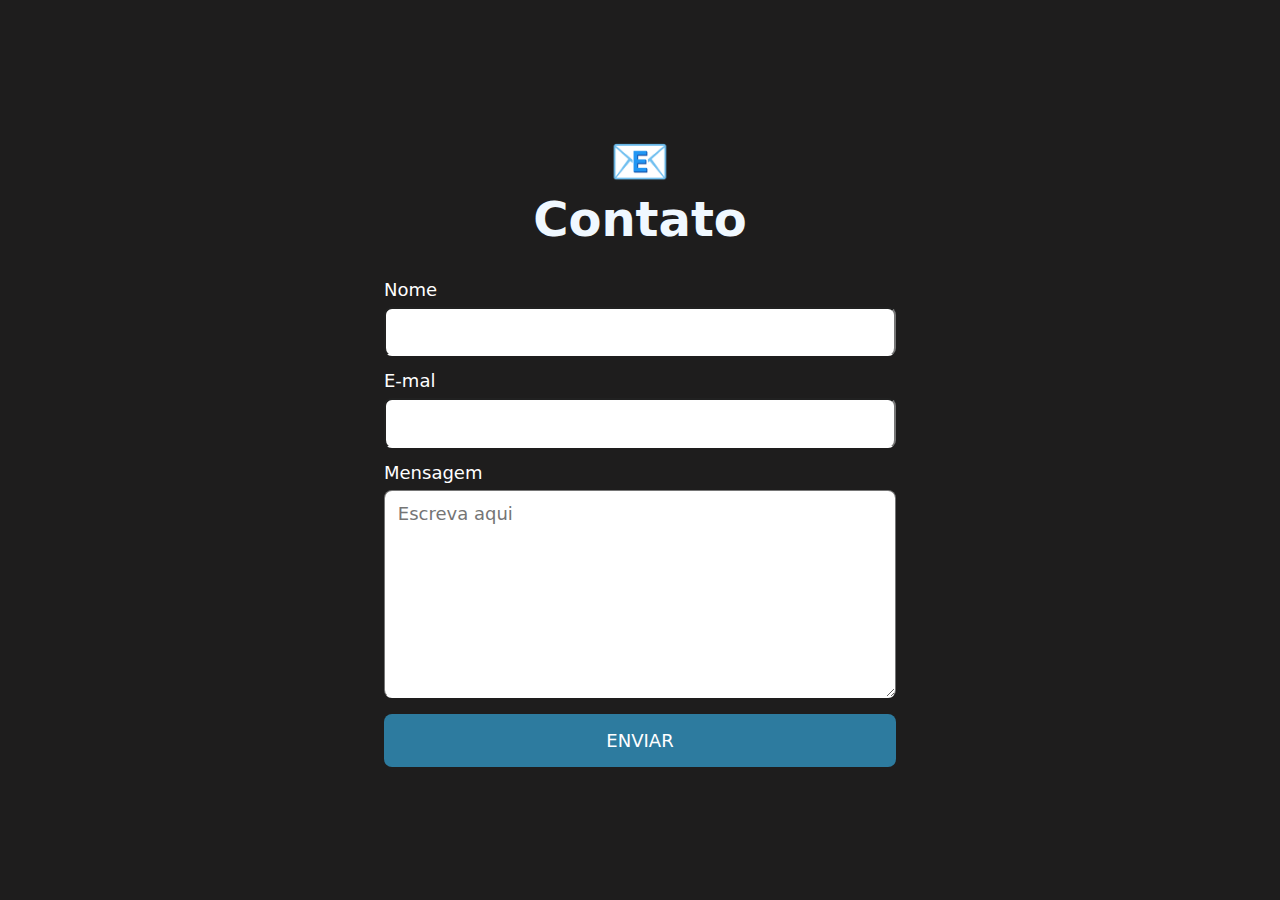
<file: emal.html>
<!DOCTYPE html>
<html lang="pt-br">
<head>
    <meta charset="UTF-8">
    <meta name="viewport" content="width=device-width, initial-scale=1.0">
    <title>Emal</title>
    <link rel="stylesheet" href="estilos/emal.css">
    <link rel="shortcut icon" href="imagens/emal.png" type="image/x-icon">
</head>
<body>
    <h1>Contato</h1>
    <form action="https://formsubmit.co/idelcarlosribero@gmail.com" method="POST" class="form">
     <label for="name">Nome</label>
     <input type="text" name="name" required id="name">
     <label for="email">E-mal</label>
     <input type="email" name="email" required id="email">
     <label for="message">Mensagem</label>
     <textarea name="message" placeholder="Escreva aqui" id="message"></textarea>
     <input type="hidden" name="_next" value="https://idelcarlosribeiro.github.io/portfolio/obrigado">
     <button type="submit">Enviar</button>
</form>
</body>
</html>
</file>
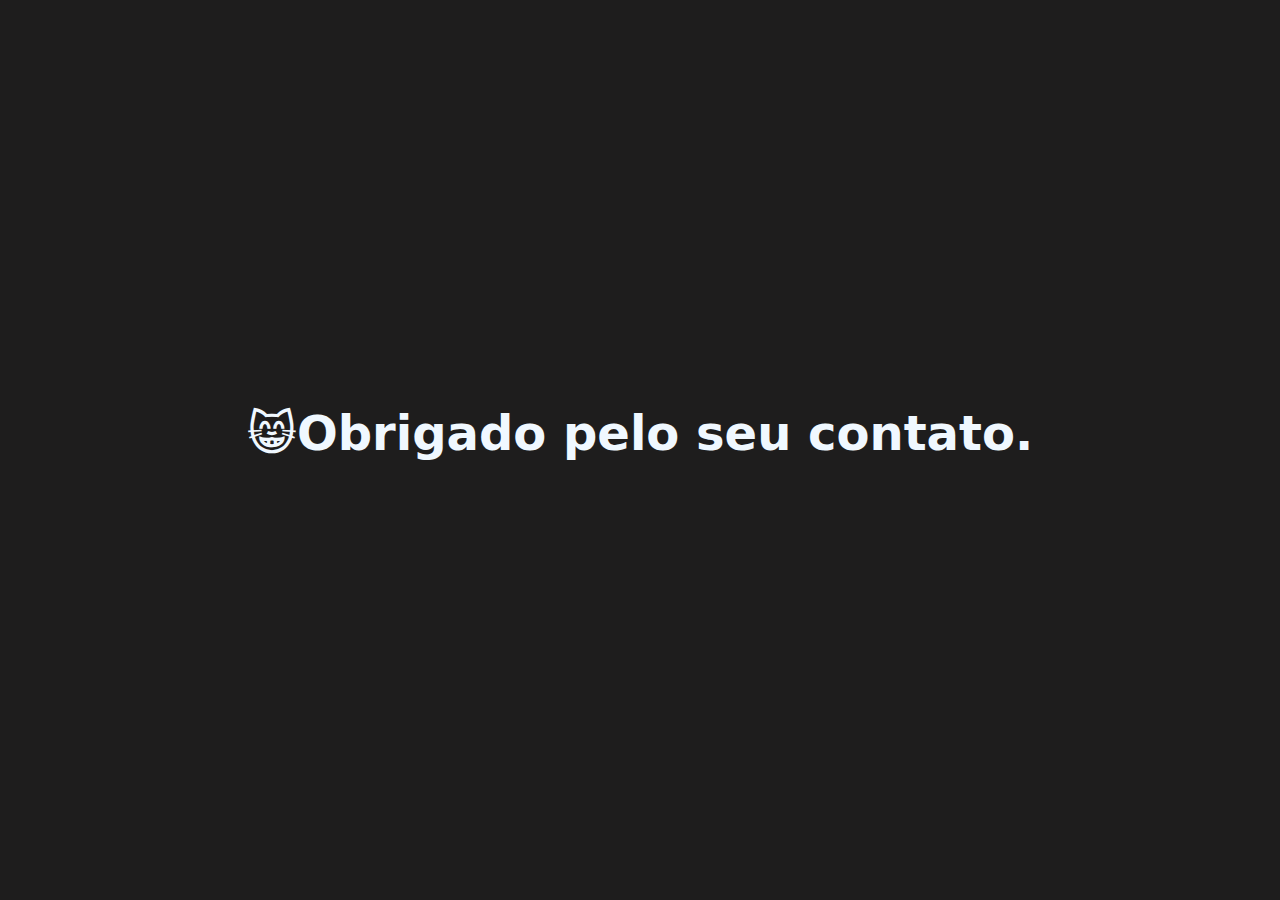
<file: obrigado.html>
<!DOCTYPE html>
<html lang="en">
<head>
    <meta charset="UTF-8">
    <meta name="viewport" content="width=device-width, initial-scale=1.0">
    <title>obrigado</title>
    <link rel="stylesheet" href="estilos/emal.css">
    <link rel="shortcut icon" href="imagens/gatinho-emoji.png" type="image/x-icon">
</head>
<body>
    <h2>Obrigado pelo seu contato.</h2>
</body>
</html>
</file>
<file: estilos/emal.css>
@charset "UFT-8";

*{
    margin: 0;
    padding: 0;
    box-sizing: border-box;
}
body{
    background-color: rgb(30, 29, 29);
    min-height: 100vh;
    display: flex;
    align-content: center;
    align-items: center;
    justify-content: center;
    flex-direction: column;
    font-family: system-ui, -apple-system, BlinkMacSystemFont, 'Segoe UI', Roboto, Oxygen, Ubuntu, Cantarell, 'Open Sans', 'Helvetica Neue', sans-serif;
    padding-right: 1rem;
    padding-left: 1rem;
}

h1,h2{
    font-size: 3rem;
    color: aliceblue;
    margin-bottom: 2rem;
    text-align: center;
    line-height: 1.2;
}
h1::before{
    content: "📧";
    display: block;
}
h2::before {
    content: "😸";
}
form{
    width: 100%;
    max-width: 32rem;
    font-size: 1.125rem;
}
.form label,
.form input, 
.form textarea, 
.form button {
    display: block;
    width: 100%;
}
.form label {
    color: #fff;
    line-height: 1;
    margin-bottom: 0.5rem;
}
.form input, 
.form textarea {
    font: inherit;
    padding: 0.8rem;
    margin-bottom: 1rem;
    border-bottom: 1px solid transparent;
    border-radius: 8px;

    transition: border-color, box-shadow 0.2s;
}
.form textarea{
    min-height: 13rem;
    resize: vertical;
}
.form input:hover,
.form input:focus,
.form textarea:hover,
.form textarea:focus {
    outline: none;
    border-color: #09d;
    box-shadow: 0 0 0 3px #4dc8ff;
}

.form button{
    display: block;
    padding: 1rem;
    background: #2d7b9f;
    color: white;
    font: inherit;
    text-transform: uppercase;
    border: none;
    border-radius: 8px;
    cursor: pointer;
    transition: 0.2s;
}
.form button:hover,
.form button:focus {
    outline: none;
    background: #09d;
}
</file>
